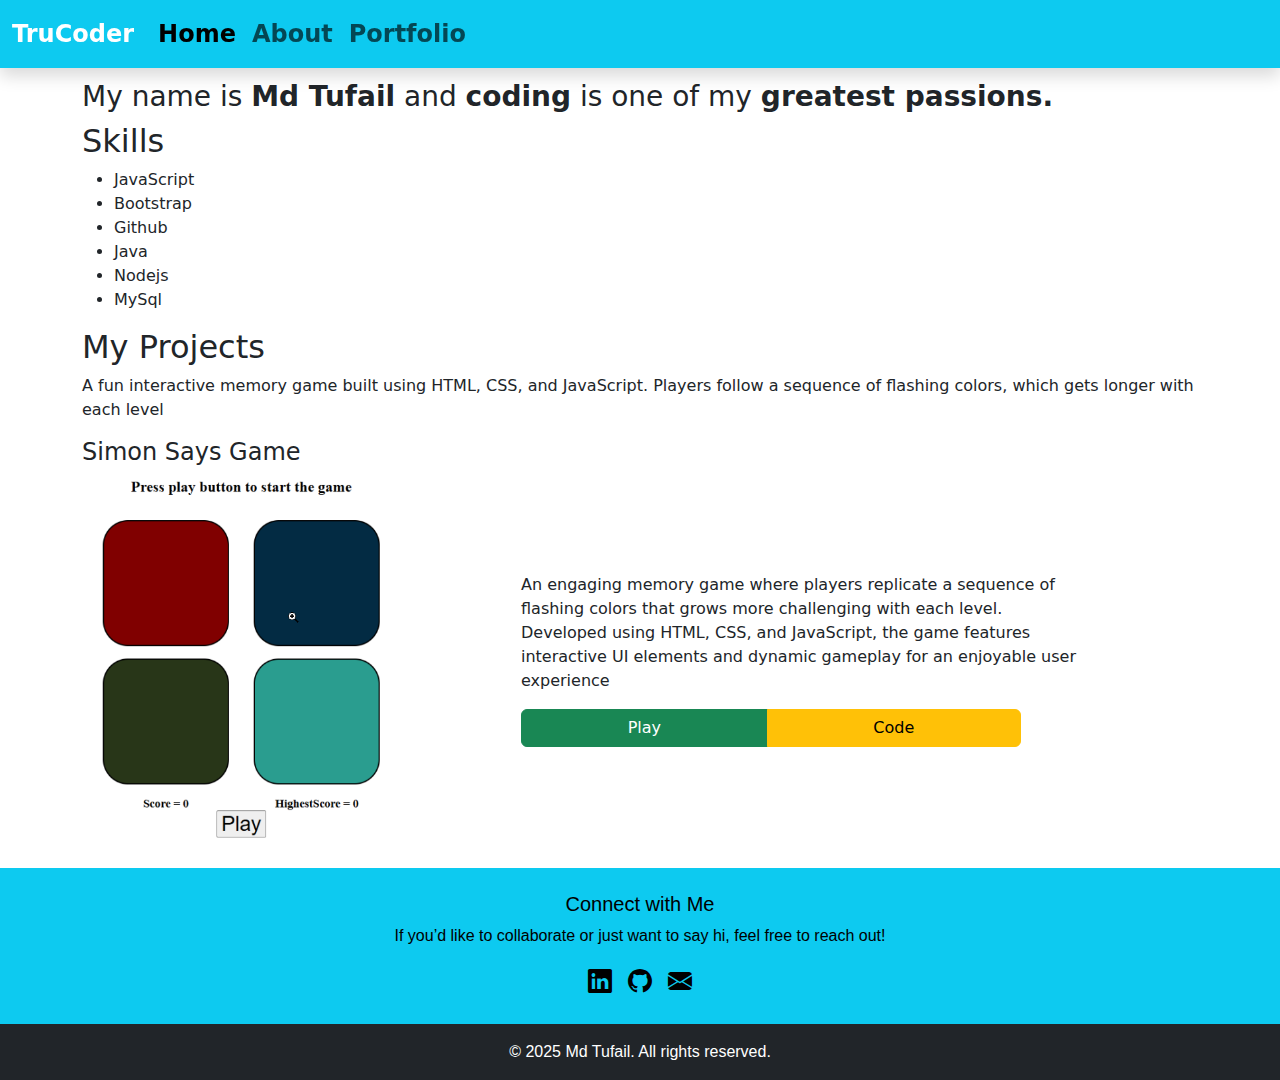
<file: index.html>
<!DOCTYPE html>
<html lang="en">
  <head>
    <meta charset="UTF-8" />
    <meta name="viewport" content="width=device-width, initial-scale=1.0" />
    <title>Md Tufail</title>
    <link
      rel="stylesheet"
      href="https://cdn.jsdelivr.net/npm/bootstrap@5.3.3/dist/css/bootstrap.min.css"
    />
    <link
      href="https://cdn.jsdelivr.net/npm/bootstrap-icons@1.10.5/font/bootstrap-icons.css"
      rel="stylesheet"
    />

    <link rel="stylesheet" href="style.css" />
  </head>
  <body>
    <header>
      <nav class="navbar navbar-expand-lg bg-info fixed-top shadow">
        <div class="container-fluid">
          <a class="navbar-brand" href="index.html">TruCoder</a>
          <button
            class="navbar-toggler"
            type="button"
            data-bs-toggle="collapse"
            data-bs-target="#navbarNavAltMarkup"
            aria-controls="navbarNavAltMarkup"
            aria-expanded="false"
            aria-label="Toggle navigation"
          >
            <span class="navbar-toggler-icon"></span>
          </button>
          <div class="collapse navbar-collapse" id="navbarNavAltMarkup">
            <div class="navbar-nav">
              <a class="nav-link active" aria-current="page" href="index.html"
                >Home</a
              >
              <a class="nav-link" href="about.html">About</a>
              <a class="nav-link" href="portfolio.html">Portfolio</a>
            </div>
          </div>
        </div>
      </nav>
    </header>

    <main>
      <div class="container">
        <div class="about">
          <!-- <h2>About me</h2> -->
          <h3>
            My name is <b>Md Tufail</b> and <b>coding</b> is one of my
            <b>greatest passions.</b>
          </h3>
        </div>
        <div class="skill">
          <h2>Skills</h2>
          <ul>
            <li>JavaScript</li>
            <li>Bootstrap</li>
            <li>Github</li>
            <li>Java</li>
            <li>Nodejs</li>
            <li>MySql</li>
          </ul>
        </div>

        <div class="project">
          <h2>My Projects</h2>
          <p>
            A fun interactive memory game built using HTML, CSS, and JavaScript.
            Players follow a sequence of flashing colors, which gets longer with
            each level
          </p>
          <h4>Simon Says Game</h4>

          <div class="item1">
            <div class="image">
              <img src="image.png" alt="" />
            </div>
            <div class="desc">
              <p>
                An engaging memory game where players replicate a sequence of
                flashing colors that grows more challenging with each level.
                Developed using HTML, CSS, and JavaScript, the game features
                interactive UI elements and dynamic gameplay for an enjoyable
                user experience
              </p>
              <div
                class="btn-group"
                role="group"
                aria-label="Basic mixed styles example"
              >
                <a href="https://simon-game-git-main-tufailmds-projects.vercel.app?_vercel_share=Xmye5efkfQOiQ4qNJsljBbpcEa30JvtZ" class="btn btn-success">Play</a>
                <a
                  href="https://github.com/TruCoder10/Simon-Game"
                  class="btn btn-warning"
                  >Code</a
                >
              </div>
            </div>
          </div>

          <!-- <a href="https://github.com/TruCoder10/Simon-Game"></a> -->
        </div>
      </div>
    </main>
    <br />

    <footer class="bg-info text-white text-center text-lg-start mt-auto">
      <div class="container p-4" style="color: black">
        <h5>Connect with Me</h5>
        <p>
          If you’d like to collaborate or just want to say hi, feel free to
          reach out!
        </p>
        <div class="d-flex justify-content-center gap-3 mt-3">
          <a href="#" class="text-white text-decoration-none">
            <i class="bi bi-linkedin" style="font-size: 1.5rem"></i>
          </a>
          <a href="#" class="text-white text-decoration-none">
            <i class="bi bi-github" style="font-size: 1.5rem"></i>
          </a>
          <a href="#" class="text-white text-decoration-none">
            <i class="bi bi-envelope-fill" style="font-size: 1.5rem"></i>
          </a>
        </div>
      </div>
      <div class="text-center p-3 bg-dark">
        © 2025 Md Tufail. All rights reserved.
      </div>
    </footer>
  </body>
</html>
</file>
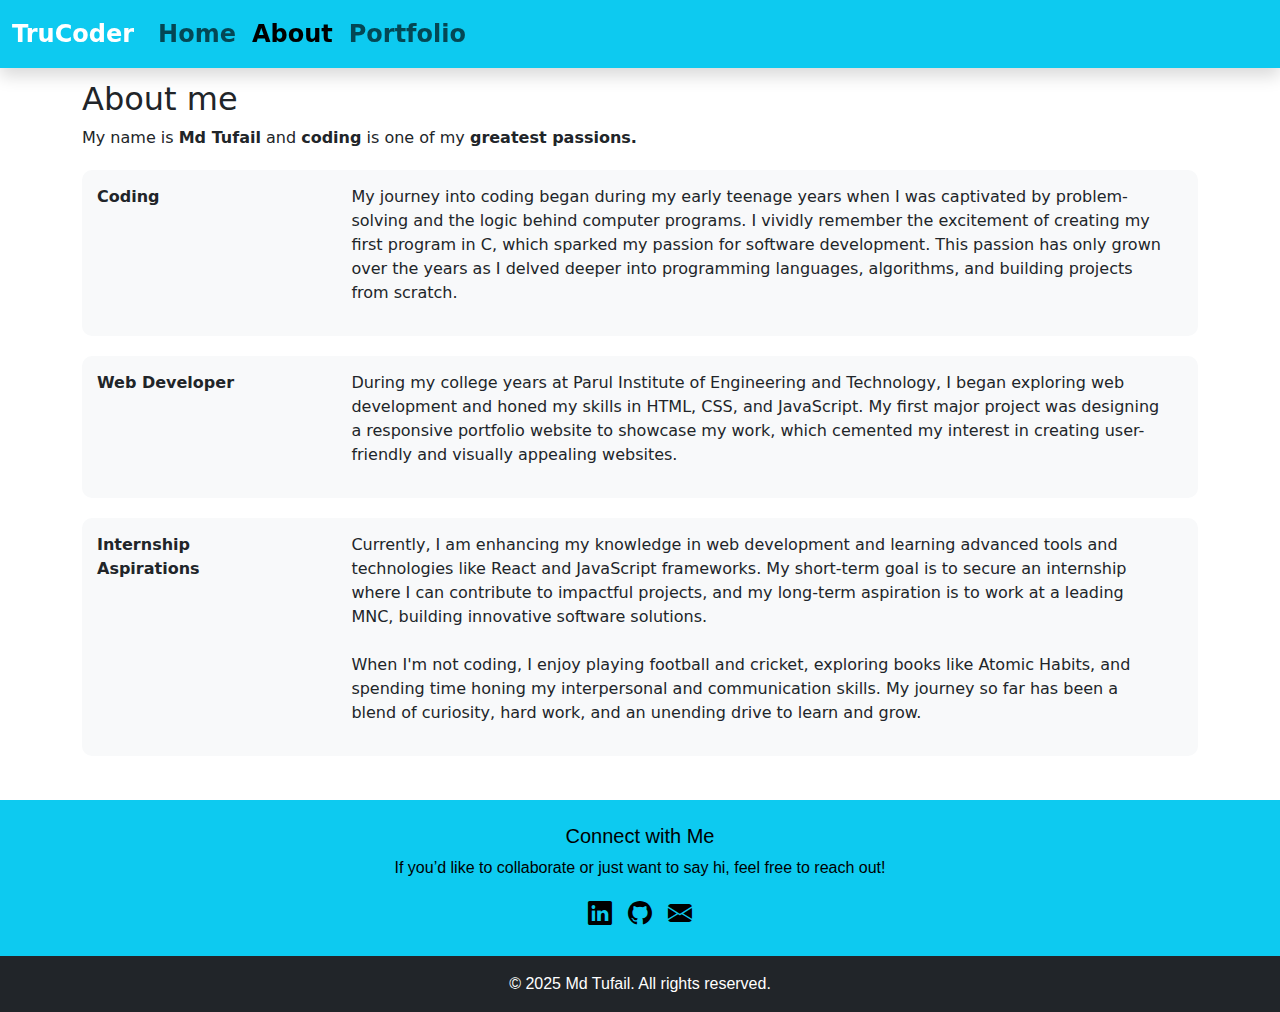
<file: about.html>
<!DOCTYPE html>
<html lang="en">
  <head>
    <meta charset="UTF-8" />
    <meta name="viewport" content="width=device-width, initial-scale=1.0" />
    <title>Md Tufail</title>
    <link
      rel="stylesheet"
      href="https://cdn.jsdelivr.net/npm/bootstrap@5.3.3/dist/css/bootstrap.min.css"
    />
    <link
      href="https://cdn.jsdelivr.net/npm/bootstrap-icons@1.10.5/font/bootstrap-icons.css"
      rel="stylesheet"
    />

    <link rel="stylesheet" href="style.css" />

    <style>
      html,
      body {
        height: 100%;
        margin: 0;
      }

      body {
        display: flex;
        flex-direction: column;
      }

      main {
        flex: 1;
      }
    </style>
  </head>
  <body>
    <header>
      <nav class="navbar navbar-expand-lg bg-info fixed-top shadow">
        <div class="container-fluid">
          <a class="navbar-brand" href="index.html">TruCoder</a>
          <button
            class="navbar-toggler"
            type="button"
            data-bs-toggle="collapse"
            data-bs-target="#navbarNavAltMarkup"
            aria-controls="navbarNavAltMarkup"
            aria-expanded="false"
            aria-label="Toggle navigation"
          >
            <span class="navbar-toggler-icon"></span>
          </button>
          <div class="collapse navbar-collapse" id="navbarNavAltMarkup">
            <div class="navbar-nav">
              <a class="nav-link" aria-current="page" href="index.html">Home</a>
              <a class="nav-link active" href="about.html">About</a>
              <a class="nav-link" href="portfolio.html">Portfolio</a>
            </div>
          </div>
        </div>
      </nav>
    </header>

    <main>
      <div class="container">
        <div class="about">
          <h2>About me</h2>
          <p>
            My name is <b>Md Tufail</b> and <b>coding</b> is one of my
            <b>greatest passions.</b>
          </p>
        </div>
        <div class="coding">
          <div class="title"><b>Coding</b></div>
          <div class="coding-desc">
            <p>
              My journey into coding began during my early teenage years when I
              was captivated by problem-solving and the logic behind computer
              programs. I vividly remember the excitement of creating my first
              program in C, which sparked my passion for software development.
              This passion has only grown over the years as I delved deeper into
              programming languages, algorithms, and building projects from
              scratch.
            </p>
          </div>
        </div>

        <div class="coding web">
          <div class="title title2"><b>Web Developer</b></div>
          <div class="coding-desc web-desc">
            <p>
              During my college years at Parul Institute of Engineering and
              Technology, I began exploring web development and honed my skills
              in HTML, CSS, and JavaScript. My first major project was designing
              a responsive portfolio website to showcase my work, which cemented
              my interest in creating user-friendly and visually appealing
              websites.
            </p>
          </div>
        </div>

        <div class="coding intern">
          <div class="title title3"><b>Internship Aspirations</b></div>
          <div class="coding-desc intern-desc">
            <p>
              Currently, I am enhancing my knowledge in web development and
              learning advanced tools and technologies like React and JavaScript
              frameworks. My short-term goal is to secure an internship where I
              can contribute to impactful projects, and my long-term aspiration
              is to work at a leading MNC, building innovative software
              solutions.
              <br /><br />
              When I'm not coding, I enjoy playing football and cricket,
              exploring books like Atomic Habits, and spending time honing my
              interpersonal and communication skills. My journey so far has been
              a blend of curiosity, hard work, and an unending drive to learn
              and grow.
            </p>
          </div>
        </div>
      </div>
    </main>
    <br />

    <footer class="bg-info text-white text-center text-lg-start mt-auto">
      <div class="container p-4">
        <h5>Connect with Me</h5>
        <p>
          If you’d like to collaborate or just want to say hi, feel free to
          reach out!
        </p>

        <div class="d-flex justify-content-center gap-3 mt-3">
          <a href="#" class="text-white text-decoration-none">
            <i class="bi bi-linkedin" style="font-size: 1.5rem"></i>
          </a>
          <a href="#" class="text-white text-decoration-none">
            <i class="bi bi-github" style="font-size: 1.5rem"></i>
          </a>
          <a href="#" class="text-white text-decoration-none">
            <i class="bi bi-envelope-fill" style="font-size: 1.5rem"></i>
          </a>
        </div>
      </div>
      <div class="text-center p-3 bg-dark">
        © 2025 Md Tufail. All rights reserved.
      </div>
    </footer>
    <script src="https://cdn.jsdelivr.net/npm/bootstrap@5.3.3/dist/js/bootstrap.bundle.min.js"></script>
  </body>
</html>
</file>
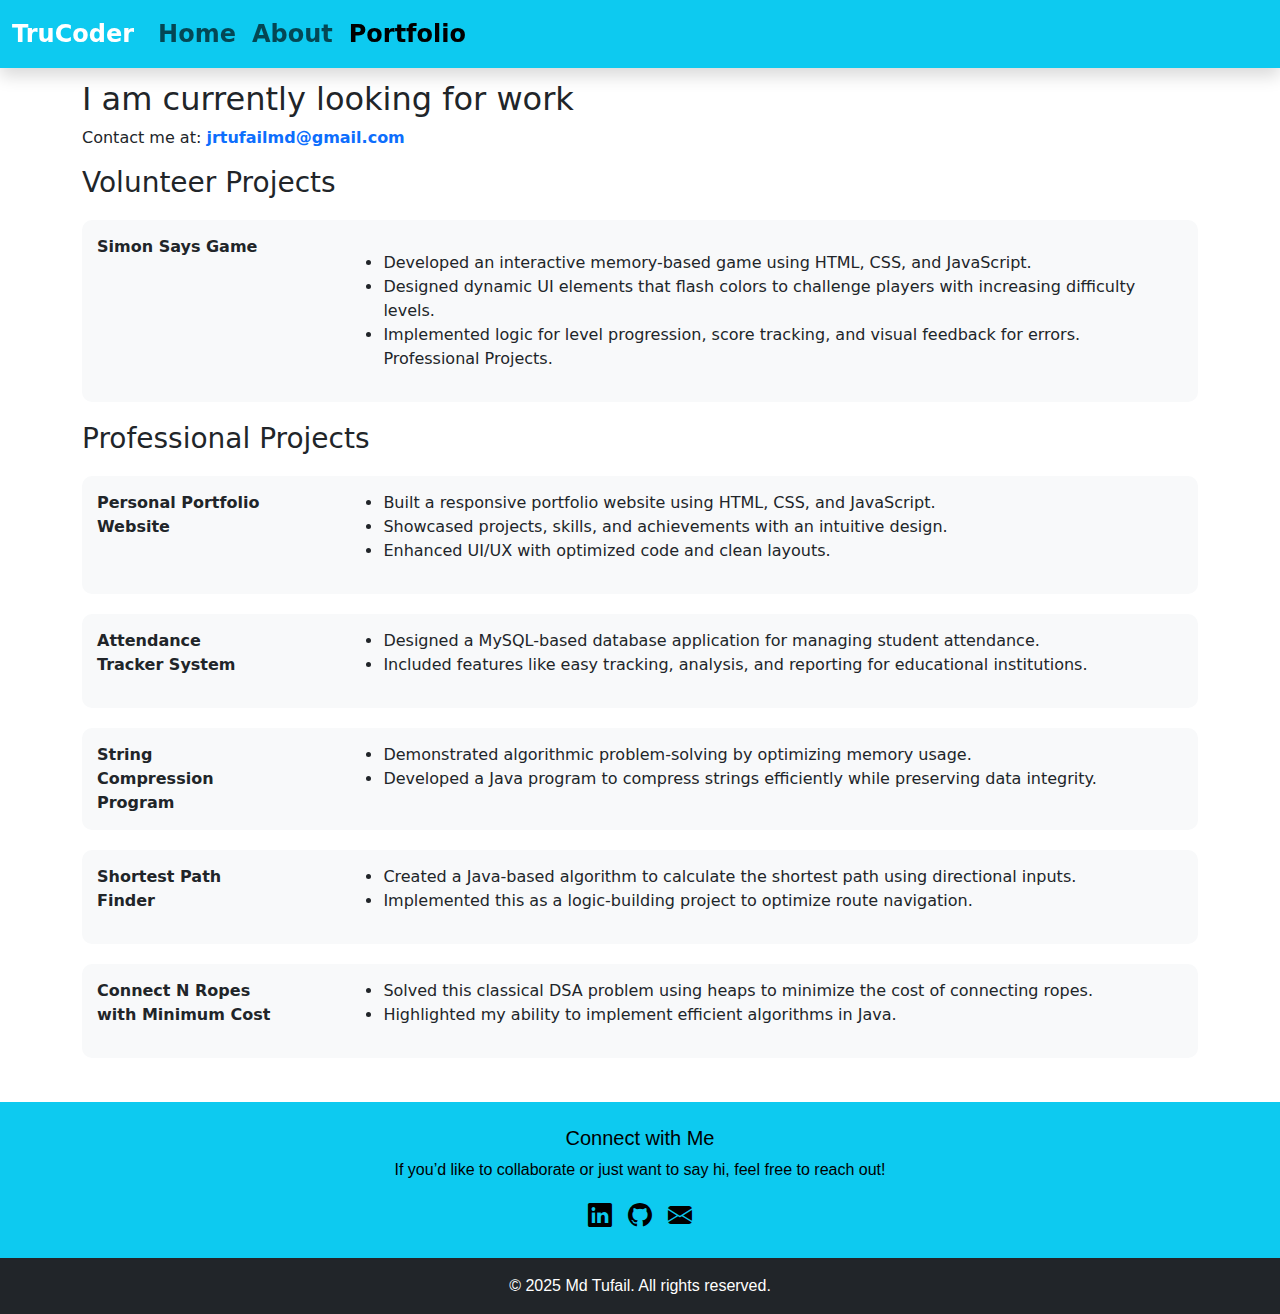
<file: portfolio.html>
<!DOCTYPE html>
<html lang="en">
  <head>
    <meta charset="UTF-8" />
    <meta name="viewport" content="width=device-width, initial-scale=1.0" />
    <title>Md Tufail</title>
    <link
      rel="stylesheet"
      href="https://cdn.jsdelivr.net/npm/bootstrap@5.3.3/dist/css/bootstrap.min.css"
    />
    <link
      href="https://cdn.jsdelivr.net/npm/bootstrap-icons@1.10.5/font/bootstrap-icons.css"
      rel="stylesheet"
    />
    <link rel="stylesheet" href="style.css" />
  </head>
  <body>
    <header>
      <nav class="navbar navbar-expand-lg bg-info fixed-top shadow">
        <div class="container-fluid">
          <a class="navbar-brand" href="index.html">TruCoder</a>
          <button
            class="navbar-toggler"
            type="button"
            data-bs-toggle="collapse"
            data-bs-target="#navbarNavAltMarkup"
            aria-controls="navbarNavAltMarkup"
            aria-expanded="false"
            aria-label="Toggle navigation"
          >
            <span class="navbar-toggler-icon"></span>
          </button>
          <div class="collapse navbar-collapse" id="navbarNavAltMarkup">
            <div class="navbar-nav">
              <a class="nav-link" aria-current="page" href="index.html">Home</a>
              <a class="nav-link" href="about.html">About</a>
              <a class="nav-link active" href="portfolio.html">Portfolio</a>
            </div>
          </div>
        </div>
      </nav>
    </header>

    <main>
      <div class="container">
        <div class="about">
          <h2>I am currently looking for work</h2>
          <p>Contact me at: <b> <a href="mailto:jrtufailmd@gmail.com"
            >jrtufailmd@gmail.com</a></b></p>
        </div>
        <h3>Volunteer Projects</h3>
        <div class="coding">
          <div class="title"><b>Simon Says Game</b></div>
          <div class="coding-desc">
            <p></p>
            <ul>
              <li>
                Developed an interactive memory-based game using HTML, CSS, and
                JavaScript.
              </li>
              <li>
                Designed dynamic UI elements that flash colors to challenge
                players with increasing difficulty levels.
              </li>
              <li>
                Implemented logic for level progression, score tracking, and
                visual feedback for errors. Professional Projects.
              </li>
            </ul>
          </div>
        </div>
        <h3>Professional Projects</h3>
        <div class="coding">
          <div class="title"><b>Personal Portfolio Website</b></div>
          <div class="coding-desc">
            <ul>
              <li>
                Built a responsive portfolio website using HTML, CSS, and
                JavaScript.
              </li>
              <li>
                Showcased projects, skills, and achievements with an intuitive
                design.
              </li>
              <li>Enhanced UI/UX with optimized code and clean layouts.</li>
            </ul>
          </div>
        </div>

        <div class="coding">
          <div class="title"><b>Attendance Tracker System </b></div>
          <div class="coding-desc">
            <ul>
              <li>
                Designed a MySQL-based database application for managing student
                attendance.
              </li>
              <li>
                Included features like easy tracking, analysis, and reporting
                for educational institutions.
              </li>
            </ul>
          </div>
        </div>

        <div class="coding">
          <div class="title"><b>String Compression Program </b></div>
          <div class="coding-desc">
            <ul>
              <li>
                Demonstrated algorithmic problem-solving by optimizing memory
                usage.
              </li>
              <li>
                Developed a Java program to compress strings efficiently while
                preserving data integrity.
              </li>
            </ul>
          </div>
        </div>

        <div class="coding">
          <div class="title"><b>Shortest Path Finder</b></div>
          <div class="coding-desc">
            <ul>
              <li>
                Created a Java-based algorithm to calculate the shortest path
                using directional inputs.
              </li>
              <li>
                Implemented this as a logic-building project to optimize route
                navigation.
              </li>
            </ul>
          </div>
        </div>

        <div class="coding">
          <div class="title"><b>Connect N Ropes with Minimum Cost </b></div>
          <div class="coding-desc">
            <ul>
              <li>
                Solved this classical DSA problem using heaps to minimize the
                cost of connecting ropes.
              </li>
              <li>
                Highlighted my ability to implement efficient algorithms in
                Java.
              </li>
            </ul>
          </div>
        </div>
      </div>
    </main>
    <br />

    <footer class="bg-info text-white text-center text-lg-start mt-auto">
      <div class="container p-4">
        <h5 >Connect with Me</h5>
        <p>
          If you’d like to collaborate or just want to say hi, feel free to
          reach out!
        </p>

        <div class="d-flex justify-content-center gap-3 mt-3">
          <a href="#" class="text-white text-decoration-none">
            <i class="bi bi-linkedin" style="font-size: 1.5rem"></i>
          </a>
          <a href="#" class="text-white text-decoration-none">
            <i class="bi bi-github" style="font-size: 1.5rem"></i>
          </a>
          <a href="#" class="text-white text-decoration-none">
            <i class="bi bi-envelope-fill" style="font-size: 1.5rem"></i>
          </a>
        </div>
      </div>
      <div class="text-center p-3 bg-dark">
        © 2025 Md Tufail. All rights reserved.
      </div>
    </footer>

    <script src="https://cdn.jsdelivr.net/npm/bootstrap@5.3.3/dist/js/bootstrap.bundle.min.js"></script>
  </body>
</html>
</file>
<file: style.css>
.navbar a {
  font-size: x-large;
}

.navbar-brand {
  color: white;
  font-weight: bolder;
}

.nav-link {
  font-weight: bolder;
}

.navbar-brand:hover {
  color: #ffff00;
  text-shadow: rgb(255, 255, 255) 1px 0 10px;
}
.about p {
  line-height: 1.5;
}

.project p {
  text-align: left;
}
.project img {
  width: 20rem;
}

.foot {
  background-color: #17a2b8;
  height: 6vh;
}
/* .foot h5{
    text-align: center;
    color: yellow;
} */

.item1 {
  display: flex;
}

.desc {
  width: 50%;
  align-content: center;
  margin: auto;
}
.btn-group {
  width: 500px;
}
a {
  text-decoration: none;
  /* color: white; */
}

/* About */
.coding {
  display: flex;
  margin-top: 33px;
  margin-bottom: 33px;
}
.title {
  width: 210px;
}
.coding-desc {
  width: 90%;
  margin: 0px 20px 0px 80px;
}

footer {
  margin-top: auto;
  font-family: "Segoe UI", Tahoma, Geneva, Verdana, sans-serif;
}

footer h5,
footer p,
footer i {
  text-align: center;
  color: black;
}
main {
  margin-top: 1rem;
}

.project img {
  max-width: 100%;
  height: auto;
  border-radius: 10px;
}

.coding {
  display: flex;
  margin: 20px 0;
  padding: 15px;
  border-radius: 10px;
  background: #f8f9fa;
}

@media (max-width: 768px) {
  .coding {
    flex-direction: column;
    text-align: center;
  }
  .coding-desc {
    margin: 10px 0;
    width: 100%;
  }
}

main {
  margin-top: 5rem; /* Adjust according to your navbar height */
}
</file>
